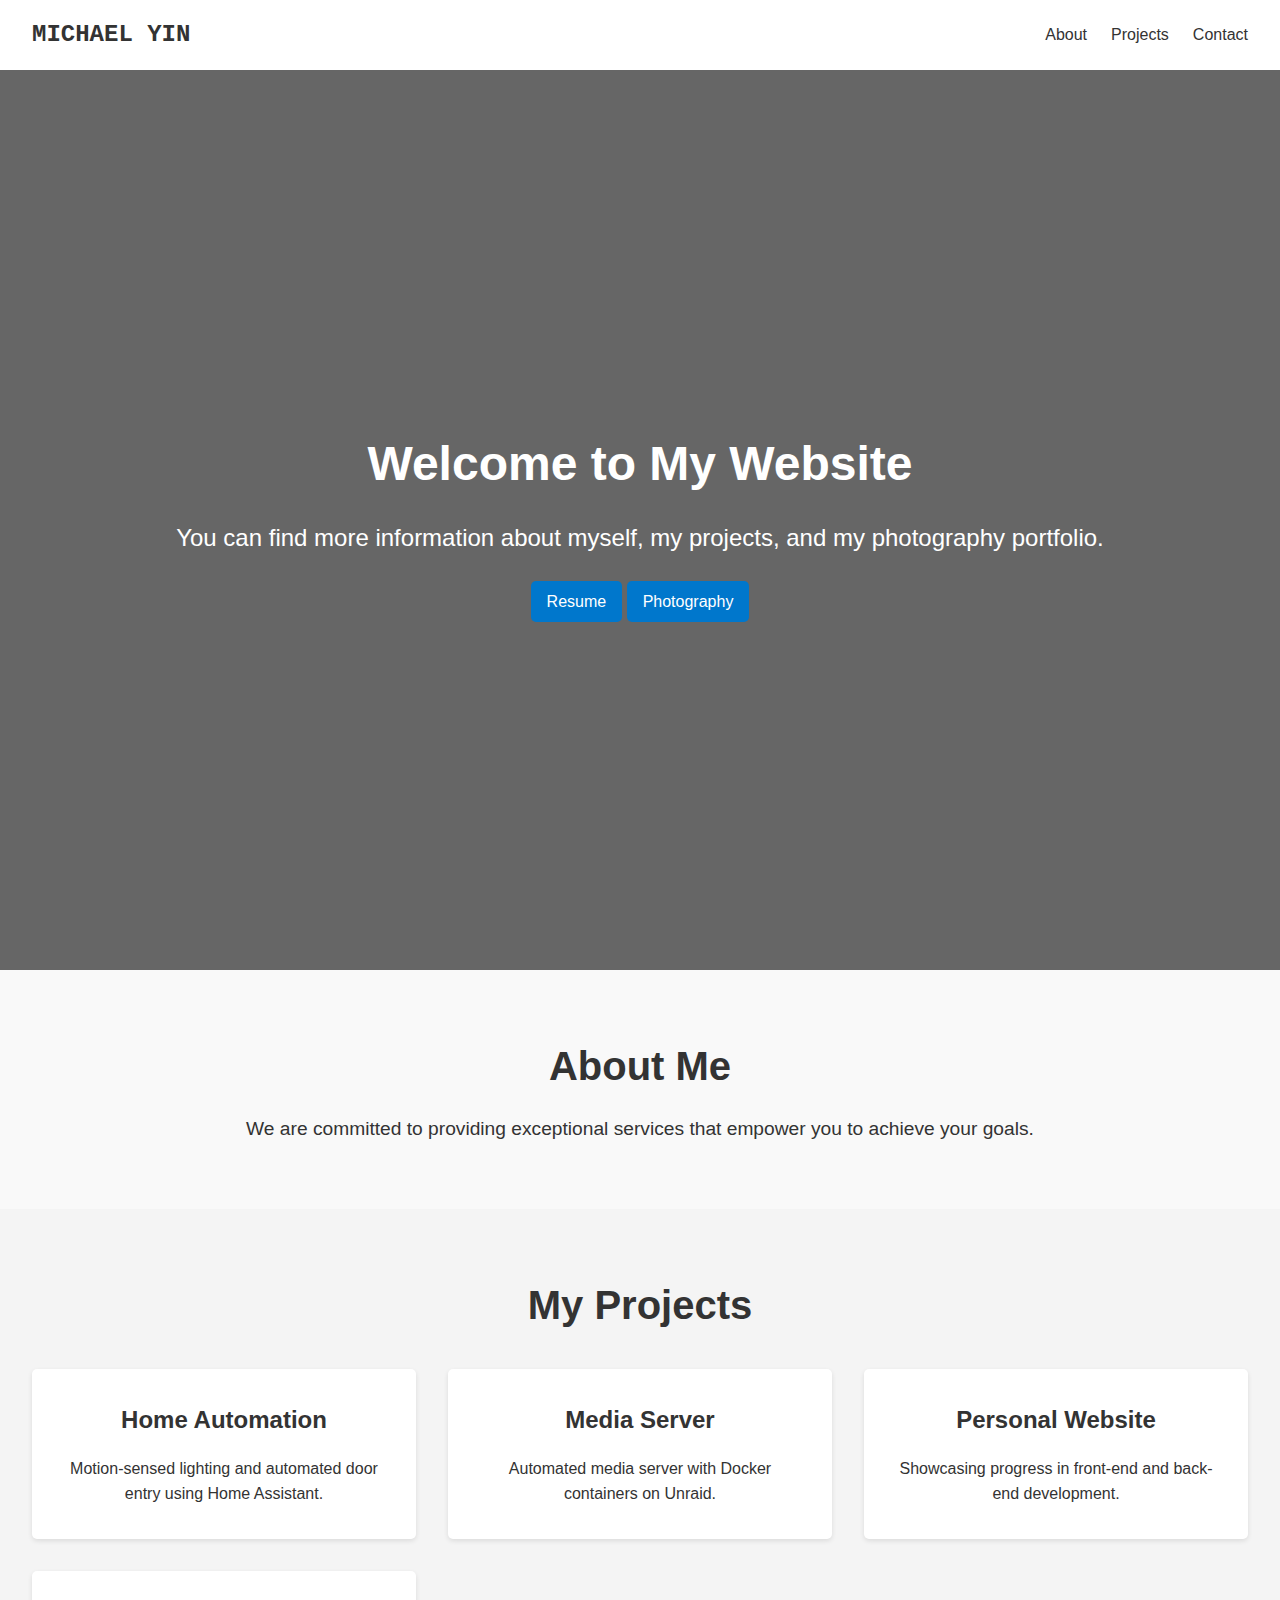
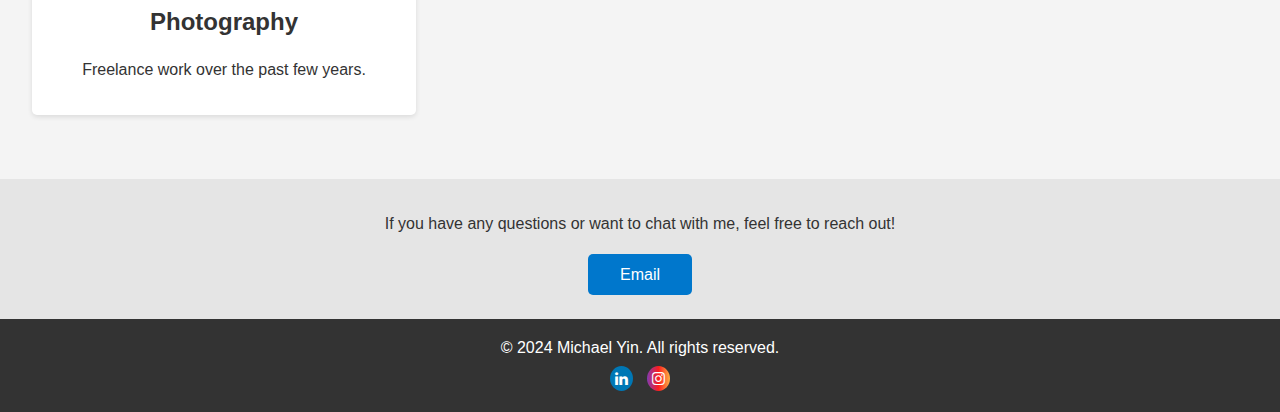
<file: index.html>
<!DOCTYPE html>
<html lang="en">
<head>
    <meta charset="UTF-8">
    <meta name="viewport" content="width=device-width, initial-scale=1.0">
    <link rel="stylesheet" href="https://cdnjs.cloudflare.com/ajax/libs/font-awesome/4.7.0/css/font-awesome.min.css">
    <title>Michael Yin</title>
    <link rel="icon" type="image/x-icon" href="assets/images/favicon.ico">
    <style>
        /* General Reset */
        * {
            margin: 0;
            padding: 0;
            box-sizing: border-box;
            text-decoration: none;
        }

        body {
            font-family: Arial, sans-serif;
            color: #333;
            line-height: 1.6;
        }

        /* Navigation Bar */
        .navbar {
            display: flex;
            justify-content: space-between;
            align-items: center;
            padding: 1rem 2rem;
            background-color: #fff;
            position: sticky;
            top: 0;
            z-index: 1000;
        }

        .logo {
            font-family: 'Courier New', Courier, monospace;
            font-size: 1.5rem;
            font-weight: bold;
        }

        .nav-links {
            list-style: none;
            display: flex;
            gap: 1.5rem;
        }

        .nav-links li a {
            text-decoration: none;
            color: #333;
            transition: color 0.3s;
        }

        .nav-links li a:hover {
            color: #0077cc;
        }

        .menu-toggle {
            display: none;
            background: none;
            border: none;
            font-size: 1.5rem;
            cursor: pointer;
        }

        /* Hero Section */
        .hero {
            position: relative;
            height: 100vh;
            background: url('https://i.etsystatic.com/21635101/r/il/1c0232/2216482800/il_fullxfull.2216482800_dg7d.jpg') center/cover no-repeat;
            display: flex;
            justify-content: center;
            align-items: center;
            text-align: center;
            color: #fff;
            padding: 2rem;
        }

        .hero::before {
            content: '';
            position: absolute;
            top: 0;
            left: 0;
            right: 0;
            bottom: 0;
            background-color: rgba(0, 0, 0, 0.6);
            z-index: 1;
        }

        .hero-content {
            position: relative;
            z-index: 2;
        }

        .hero h1 {
            font-size: 3rem;
            margin-bottom: 1rem;
        }

        .hero p {
            font-size: 1.5rem;
            margin-bottom: 2rem;
        }

        .hero .cta-button {
            padding: 0.75rem 1rem;
            background-color: #0077cc;
            color: #fff;
            text-decoration: none;
            border-radius: 5px;
            transition: background-color 0.3s;
        }

        .hero .cta-button:hover {
            background-color: #005fa3;
        }

        /* About Section */
        .about {
            padding: 4rem 2rem;
            text-align: center;
            background-color: #f9f9f9;
        }

        .about h2 {
            font-size: 2.5rem;
            margin-bottom: 1rem;
        }

        .about p {
            font-size: 1.2rem;
            max-width: 800px;
            margin: 0 auto;
        }

        /* Projects Section */
        .projects {
            padding: 4rem 2rem;
            background-color: #f4f4f4;
            text-align: center;
            color: #333;
            text-decoration: none;
        }

        .projects h2 {
            font-size: 2.5rem;
            margin-bottom: 2rem;
        }

        .projects-grid {
            display: grid;
            grid-template-columns: repeat(auto-fit, minmax(300px, 1fr));
            gap: 2rem;
        }

        .project-card {
            background: #fff;
            padding: 2rem;
            border-radius: 5px;
            box-shadow: 0 2px 5px rgba(0, 0, 0, 0.1);
            transition: transform 0.3s;
        }

        .project-card:hover {
            transform: translateY(-5px);
        }

        .project-card h3 {
            font-size: 1.5rem;
            margin-bottom: 1rem;
        }

        .project-links a {
            text-decoration: none;
            color: #333;
            cursor:pointer;
            transition: 0.3s; 
        }

        .project-links a:hover {
            color: #0077cc;
        }

        /* Contact Section */
        .contact {
            padding: 2rem 2rem;
            text-align: center;
            background-color: #e5e5e5;
        }

        .contact .cta-button {
            padding: 0.75rem 2rem;
            background-color: #0077cc;
            color: #fff;
            text-decoration: none;
            border-radius: 5px;
            transition: background-color 0.3s;
        }

        .contact .cta-button:hover {
            background-color: #005fa3;
        }

        /* Social Media */
        .fa {
            padding: 5px;
            font-size:15px;
            text-align: center;
            text-decoration: none;
            border-radius: 75%;
            margin: 5px;
        }

        .fa:hover {
            opacity: 0.7;
        }

        .fa-instagram {
            background: #405de6;
            background: linear-gradient(
                to right,
                #833ab4,#fd1d1d,#fcb045
            );
            color: white;
        }
        
        .fa-linkedin {
            background: #0077b5;
            color: white;
        }

        /* Footer */
        .footer {
            background: #333;
            color: #fff;
            text-align: center;
            padding: 1rem 1rem;
        }


        /* Responsive Design */
        @media (max-width: 768px) {
            .menu-toggle {
                display: block;
            }

            .nav-links {
                display: none; /* Hidden by default */
                flex-direction: column;
                gap: 1rem;
                background-color: #fff;
                position: absolute;
                top: 100%;
                right: 0;
                left: 0;
                padding: 1rem;
                box-shadow: 0 2px 5px rgba(0, 0, 0, 0.1);
            }

            .nav-links.show {
                display: flex; /* Show when toggled */
            }
        }
    </style>
</head>
<body>
    <header>
        <nav class="navbar">
            <div class="logo">MICHAEL YIN</div>
            <ul class="nav-links" id="nav-links">
                <li><a href="#about">About</a></li>
                <li><a href="#projects">Projects</a></li>
                <li><a href="#contact">Contact</a></li>
            </ul>
            <button class="menu-toggle" id="menu-toggle" aria-label="Toggle Menu">☰</button>
        </nav>
    </header>

    <main>
        <section id="home" class="hero">
            <div class="hero-content">
                <h1>Welcome to My Website</h1>
                <p>You can find more information about myself, my projects, and my photography portfolio.</p>
                <a href="resume.html" class="cta-button">Resume</a>
                <a href="photography.html" class="cta-button">Photography</a>
            </div>
        </section>

        <section id="about" class="about">
            <h2>About Me</h2>
            <p>
                We are committed to providing exceptional services that empower you to achieve your goals.
            </p>
        </section>

        <section id="projects" class="projects">
            <h2>My Projects</h2>
            <div class="projects-grid">
                <div class="project-card">
                    <h3>Home Automation</h3>
                    <p>Motion-sensed lighting and automated door entry using Home Assistant.</p>
                </div>
                <div class="project-card">
                    <h3>Media Server</h3>
                    <p>Automated media server with Docker containers on Unraid.</p>
                </div>
                <div class="project-card">
                    <h3>Personal Website</h3>
                    <p>Showcasing progress in front-end and back-end development.</p>
                </div>
                <div class="project-card">
                    <div class="project-links">
                        <a href="photography.html"><h3>Photography</h3>
                        <p>Freelance work over the past few years.</p>
                        </a>
                    </div>
                </div>
            </div>
        </section>

        <section id="contact" class="contact">
            <p>If you have any questions or want to chat with me, feel free to reach out!</p>
            <br>
            <a href="mailto:michael.a.yin@icloud.com" class="cta-button">Email</a>
            <br>

        </section>
    </main>

    <footer class="footer">
        <p>&copy; 2024 Michael Yin. All rights reserved.</p>
        <a href="https://www.linkedin.com/in/michaelayin/" class="fa fa-linkedin" aria-label="LinkedIn Profile"></a>
        <a href="https://www.instagram.com/myinny/" class="fa fa-instagram" aria-label="Instagram Profile"></a>
    </footer>

    <script src="script.js"></script>
</body>
</html>
</file>
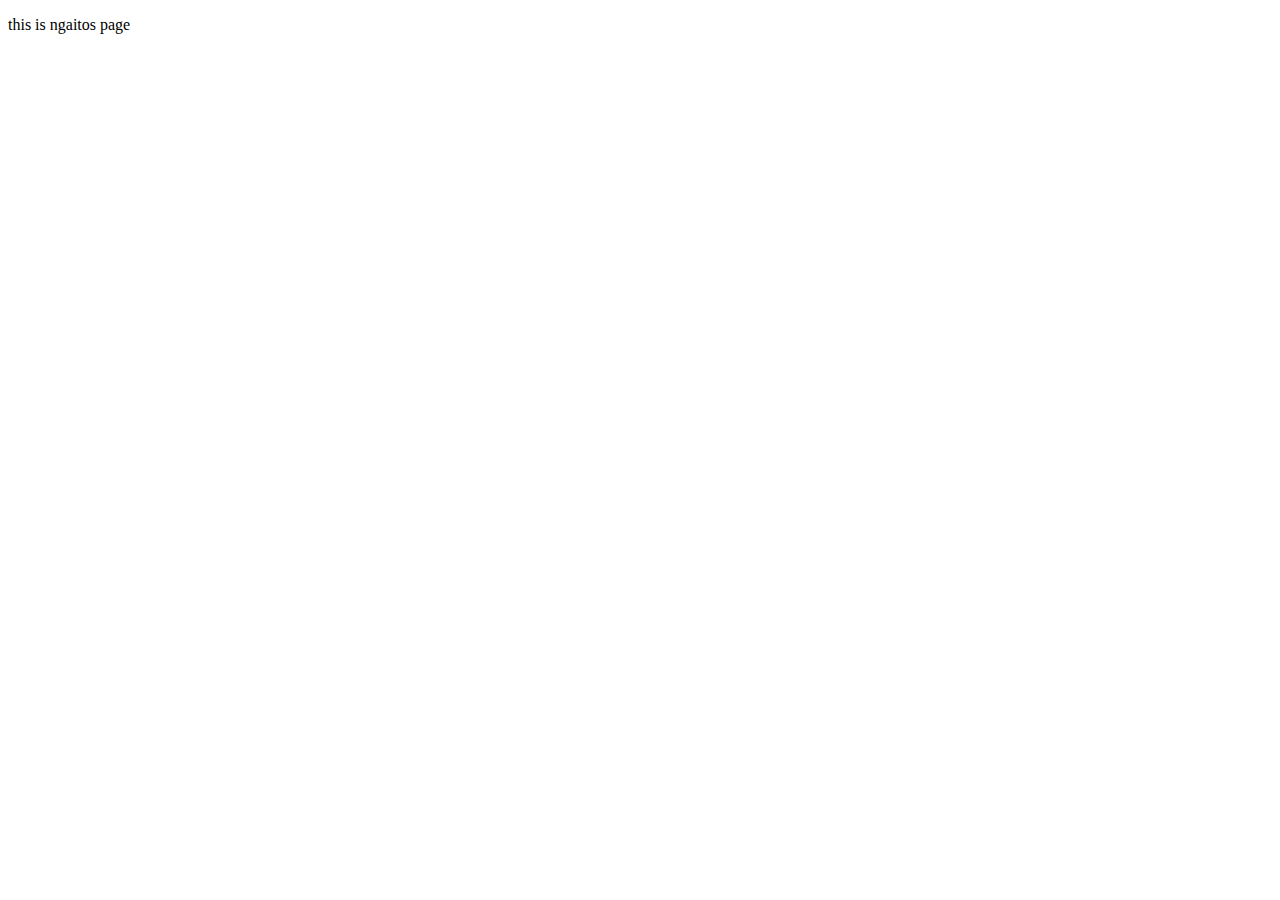
<file: ngaito.html>
<!DOCTYPE html>
<html lang="en">
<head>
    <meta charset="UTF-8">
    <meta name="viewport" content="width=device-width, initial-scale=1.0">
    <title>Document</title>
</head>
<body>
    <p>this is ngaitos page</p>
</body>
</html>
</file>
